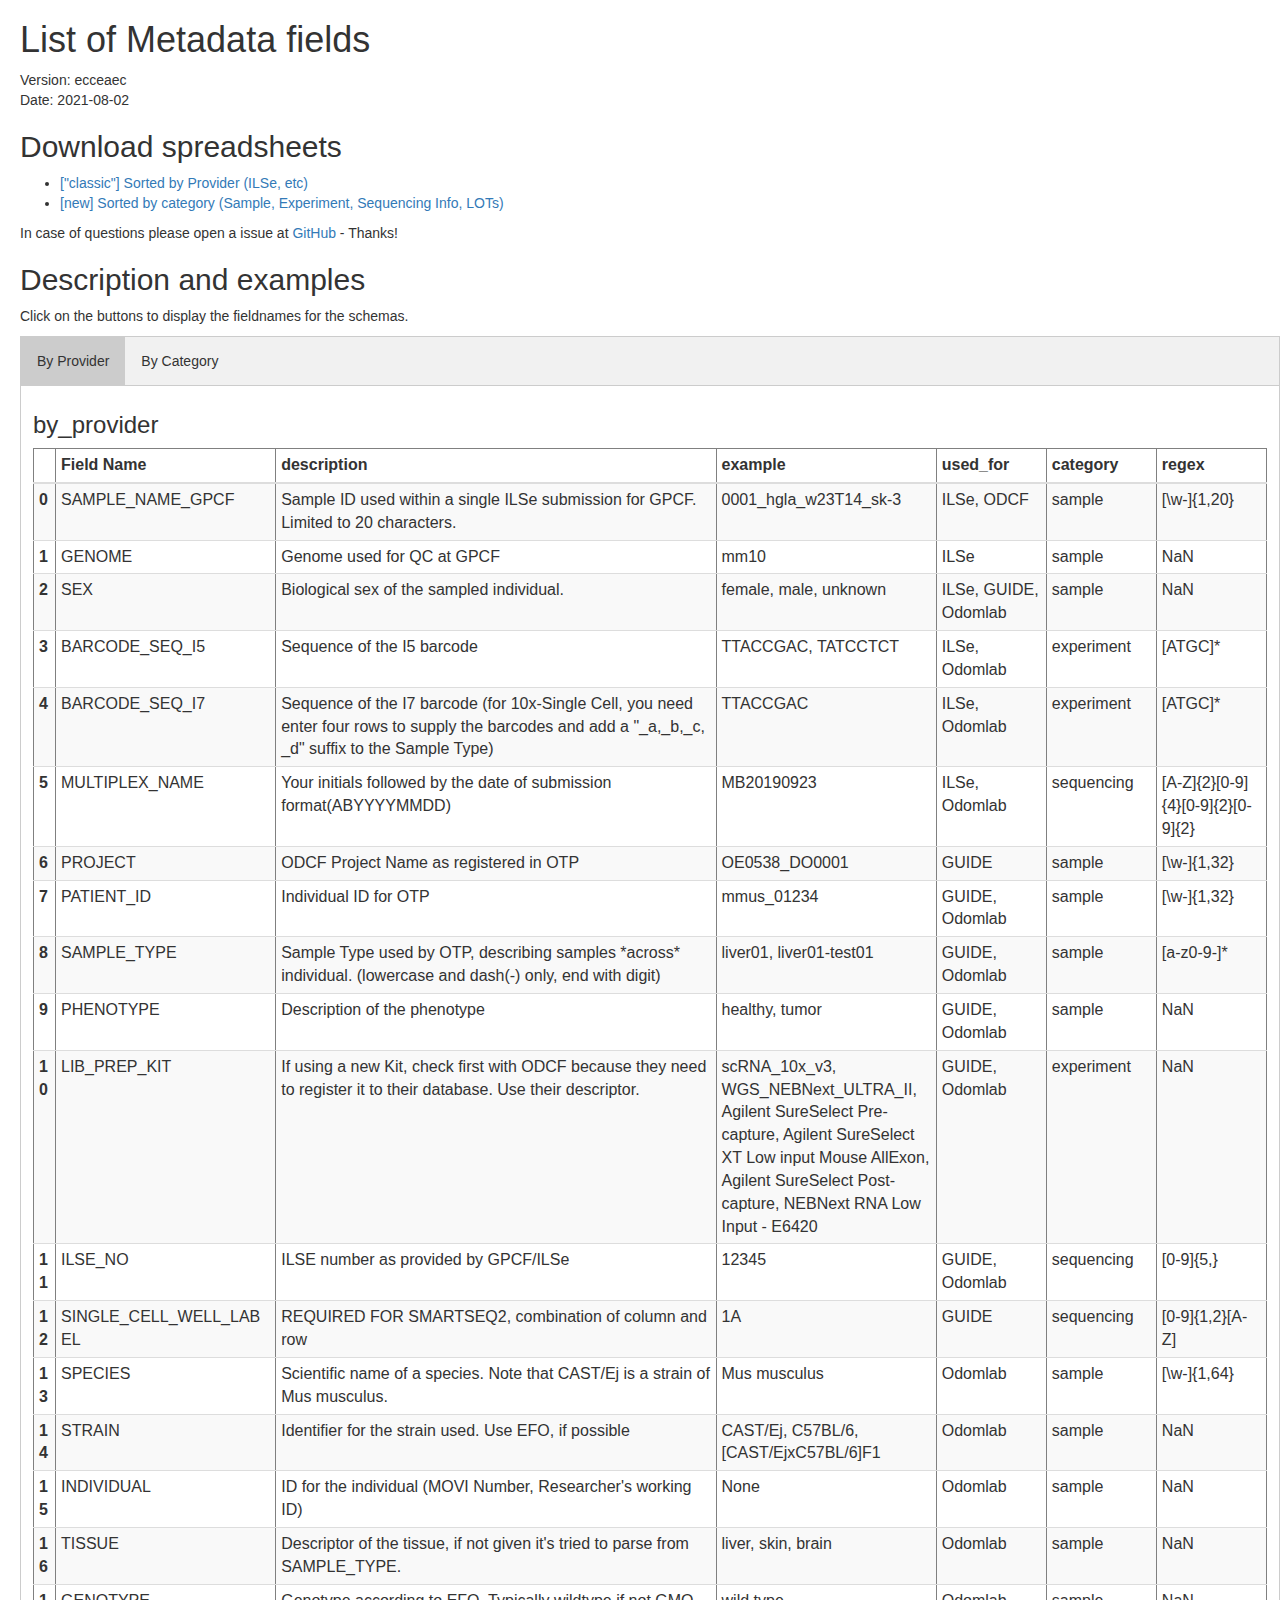
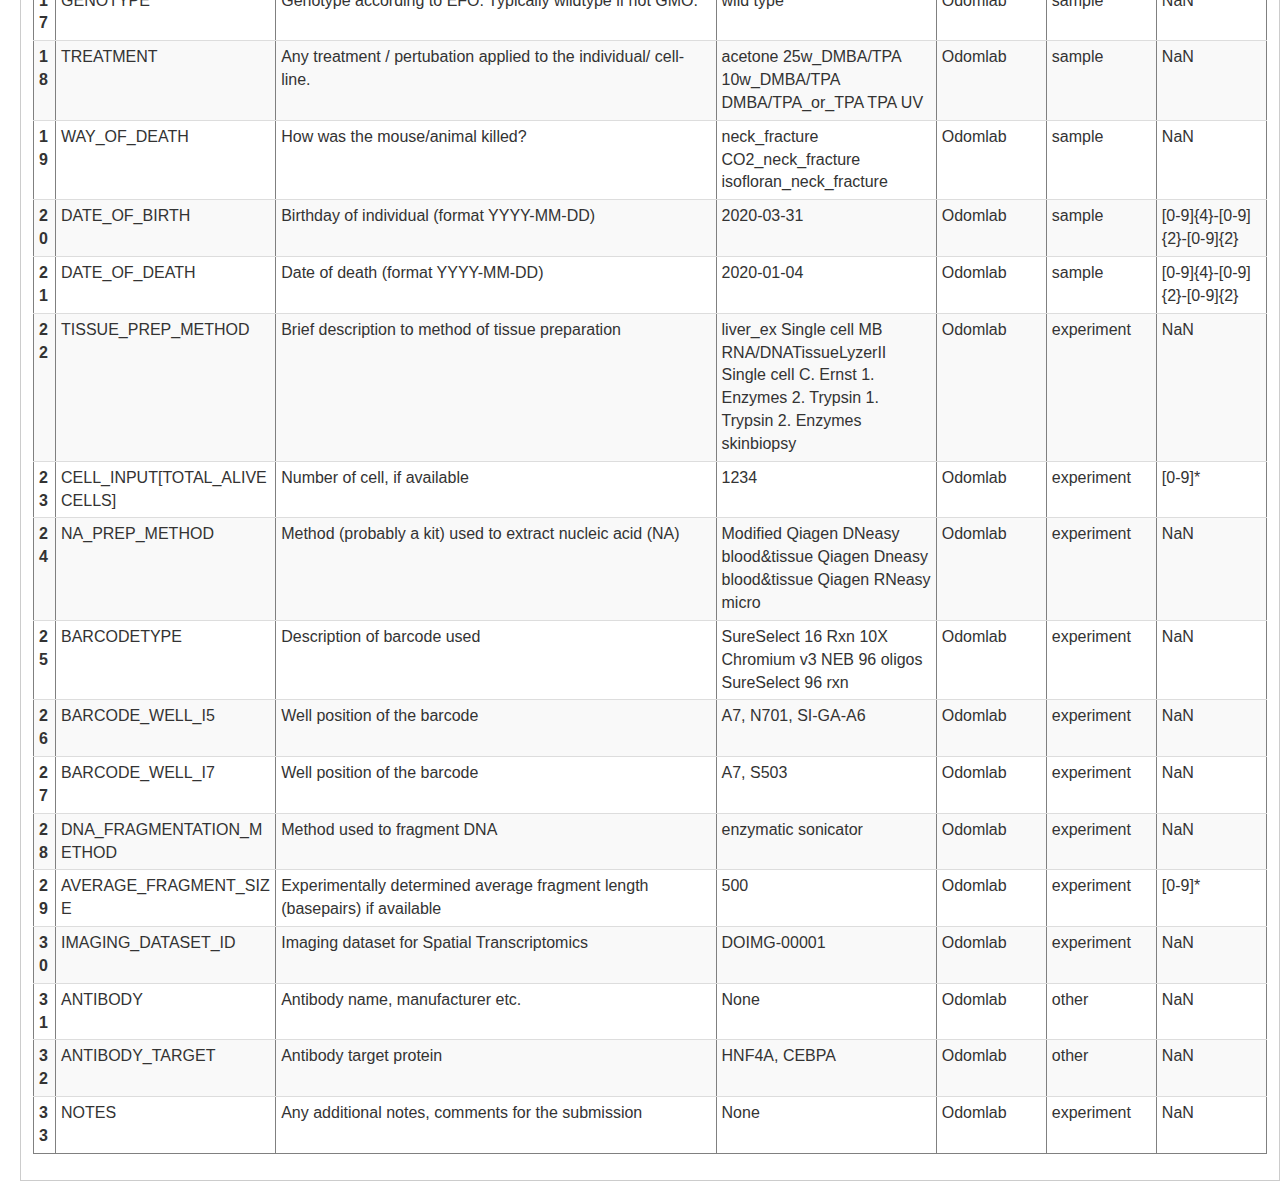
<file: index.html>
<html>
<head>
  <title> Metadata spreadsheet </title>
  <meta name="viewport" content="width=device-width, initial-scale=1">
  <link rel="stylesheet" href="https://maxcdn.bootstrapcdn.com/bootstrap/3.4.1/css/bootstrap.min.css">
  <script src="https://ajax.googleapis.com/ajax/libs/jquery/3.5.1/jquery.min.js"></script>
  <script src="https://maxcdn.bootstrapcdn.com/bootstrap/3.4.1/js/bootstrap.min.js"></script>
<link rel="stylesheet" type="text/css" href="df_style.css"/>
</head>
<body>
<h1> List of Metadata fields </h1>

<p>
Version: ecceaec <br />
Date: 2021-08-02 <br />
</p>

<p>
<h2> Download spreadsheets</h2>
<ul>
<li> <a href="sheets/sequencing_spreadsheet_template.by_provider.xlsx"> ["classic"] Sorted by Provider (ILSe, etc) </a> </li> 
<li> <a href="sheets/sequencing_spreadsheet_template.by_category.xlsx"> [new] Sorted by category (Sample, Experiment, Sequencing Info, LOTs) </a> </li> 
</ul>

</p>
<p>
In case of questions please open a issue at <a href="https://github.com/odomlab2/metadata-submission/issues" >GitHub</a> - Thanks!
</p>
<h2> Description and examples </h2> 
<p>
Click on the buttons to display the fieldnames for the schemas.
</p>
<!-- Tab links -->
<div class="tab">
  <button class="tablinks" onclick="openTab(event, 'by_provider')" id="defaultOpen">By Provider</button>
  <button class="tablinks" onclick="openTab(event, 'by_category')" >By Category</button>

</div>
<!-- Tab content -->
                        <div id="by_category" class="tabcontent">
                        <h3>by_category</h3>
                        <table border="1" class="dataframe table table-striped table-condensed">
  <thead>
    <tr style="text-align: right;">
      <th></th>
      <th>Field Name</th>
      <th>description</th>
      <th>example</th>
      <th>used_for</th>
      <th>category</th>
      <th>regex</th>
    </tr>
  </thead>
  <tbody>
    <tr>
      <th>0</th>
      <td>SAMPLE_NAME_GPCF</td>
      <td>Sample ID used within a single ILSe submission for GPCF. Limited to 20 characters.</td>
      <td>0001_hgla_w23T14_sk-3</td>
      <td>ILSe, ODCF</td>
      <td>sample</td>
      <td>[\w-]{1,20}</td>
    </tr>
    <tr>
      <th>1</th>
      <td>PROJECT</td>
      <td>ODCF Project Name as registered in OTP</td>
      <td>OE0538_DO0001</td>
      <td>GUIDE</td>
      <td>sample</td>
      <td>[\w-]{1,32}</td>
    </tr>
    <tr>
      <th>2</th>
      <td>PATIENT_ID</td>
      <td>Individual ID for OTP</td>
      <td>mmus_01234</td>
      <td>GUIDE, Odomlab</td>
      <td>sample</td>
      <td>[\w-]{1,32}</td>
    </tr>
    <tr>
      <th>3</th>
      <td>SPECIES</td>
      <td>Scientific name of a species. Note that CAST/Ej is a strain of Mus musculus.</td>
      <td>Mus musculus</td>
      <td>Odomlab</td>
      <td>sample</td>
      <td>[\w-]{1,64}</td>
    </tr>
    <tr>
      <th>4</th>
      <td>STRAIN</td>
      <td>Identifier for the strain used. Use EFO, if possible</td>
      <td>CAST/Ej, C57BL/6, [CAST/EjxC57BL/6]F1</td>
      <td>Odomlab</td>
      <td>sample</td>
      <td>NaN</td>
    </tr>
    <tr>
      <th>5</th>
      <td>GENOME</td>
      <td>Genome used for QC at GPCF</td>
      <td>mm10</td>
      <td>ILSe</td>
      <td>sample</td>
      <td>NaN</td>
    </tr>
    <tr>
      <th>6</th>
      <td>INDIVIDUAL</td>
      <td>ID for the individual (MOVI Number, Researcher's working ID)</td>
      <td>None</td>
      <td>Odomlab</td>
      <td>sample</td>
      <td>NaN</td>
    </tr>
    <tr>
      <th>7</th>
      <td>SAMPLE_TYPE</td>
      <td>Sample Type used by OTP, describing samples *across* individual. (lowercase and dash(-) only, end with digit)</td>
      <td>liver01, liver01-test01</td>
      <td>GUIDE, Odomlab</td>
      <td>sample</td>
      <td>[a-z0-9-]*</td>
    </tr>
    <tr>
      <th>8</th>
      <td>TISSUE</td>
      <td>Descriptor of the tissue, if not given it's tried to parse from SAMPLE_TYPE.</td>
      <td>liver, skin, brain</td>
      <td>Odomlab</td>
      <td>sample</td>
      <td>NaN</td>
    </tr>
    <tr>
      <th>9</th>
      <td>GENOTYPE</td>
      <td>Genotype according to EFO. Typically wildtype if not GMO.</td>
      <td>wild type</td>
      <td>Odomlab</td>
      <td>sample</td>
      <td>NaN</td>
    </tr>
    <tr>
      <th>10</th>
      <td>PHENOTYPE</td>
      <td>Description of the phenotype</td>
      <td>healthy, tumor</td>
      <td>GUIDE, Odomlab</td>
      <td>sample</td>
      <td>NaN</td>
    </tr>
    <tr>
      <th>11</th>
      <td>SEX</td>
      <td>Biological sex of the sampled individual.</td>
      <td>female, male, unknown</td>
      <td>ILSe, GUIDE, Odomlab</td>
      <td>sample</td>
      <td>NaN</td>
    </tr>
    <tr>
      <th>12</th>
      <td>DATE_OF_BIRTH</td>
      <td>Birthday of individual (format YYYY-MM-DD)</td>
      <td>2020-03-31</td>
      <td>Odomlab</td>
      <td>sample</td>
      <td>[0-9]{4}-[0-9]{2}-[0-9]{2}</td>
    </tr>
    <tr>
      <th>13</th>
      <td>DATE_OF_DEATH</td>
      <td>Date of death (format YYYY-MM-DD)</td>
      <td>2020-01-04</td>
      <td>Odomlab</td>
      <td>sample</td>
      <td>[0-9]{4}-[0-9]{2}-[0-9]{2}</td>
    </tr>
    <tr>
      <th>14</th>
      <td>WAY_OF_DEATH</td>
      <td>How was the mouse/animal killed?</td>
      <td>neck_fracture CO2_neck_fracture isofloran_neck_fracture</td>
      <td>Odomlab</td>
      <td>sample</td>
      <td>NaN</td>
    </tr>
    <tr>
      <th>15</th>
      <td>TREATMENT</td>
      <td>Any treatment / pertubation applied to the individual/ cell-line.</td>
      <td>acetone 25w_DMBA/TPA 10w_DMBA/TPA DMBA/TPA_or_TPA TPA UV</td>
      <td>Odomlab</td>
      <td>sample</td>
      <td>NaN</td>
    </tr>
    <tr>
      <th>16</th>
      <td>CELL_INPUT[TOTAL_ALIVE CELLS]</td>
      <td>Number of cell,  if available</td>
      <td>1234</td>
      <td>Odomlab</td>
      <td>experiment</td>
      <td>[0-9]*</td>
    </tr>
    <tr>
      <th>17</th>
      <td>TISSUE_PREP_METHOD</td>
      <td>Brief description to method of tissue preparation</td>
      <td>liver_ex Single cell MB RNA/DNATissueLyzerII Single cell C. Ernst 1. Enzymes 2. Trypsin 1. Trypsin 2. Enzymes skinbiopsy</td>
      <td>Odomlab</td>
      <td>experiment</td>
      <td>NaN</td>
    </tr>
    <tr>
      <th>18</th>
      <td>NA_PREP_METHOD</td>
      <td>Method (probably a kit) used to extract nucleic acid (NA)</td>
      <td>Modified Qiagen DNeasy blood&amp;tissue Qiagen Dneasy blood&amp;tissue Qiagen RNeasy micro</td>
      <td>Odomlab</td>
      <td>experiment</td>
      <td>NaN</td>
    </tr>
    <tr>
      <th>19</th>
      <td>NOTES</td>
      <td>Any additional notes, comments for the submission</td>
      <td>None</td>
      <td>Odomlab</td>
      <td>experiment</td>
      <td>NaN</td>
    </tr>
    <tr>
      <th>20</th>
      <td>LIB_PREP_KIT</td>
      <td>If using a new Kit, check first with ODCF because they need to register it to their database. Use their descriptor.</td>
      <td>scRNA_10x_v3, WGS_NEBNext_ULTRA_II, Agilent SureSelect Pre-capture, Agilent SureSelect XT Low input Mouse AllExon, Agilent SureSelect Post-capture, NEBNext RNA Low Input - E6420</td>
      <td>GUIDE, Odomlab</td>
      <td>experiment</td>
      <td>NaN</td>
    </tr>
    <tr>
      <th>21</th>
      <td>AVERAGE_FRAGMENT_SIZE</td>
      <td>Experimentally determined average fragment length (basepairs) if available</td>
      <td>500</td>
      <td>Odomlab</td>
      <td>experiment</td>
      <td>[0-9]*</td>
    </tr>
    <tr>
      <th>22</th>
      <td>BARCODETYPE</td>
      <td>Description of barcode used</td>
      <td>SureSelect 16 Rxn 10X Chromium v3 NEB 96 oligos SureSelect 96 rxn</td>
      <td>Odomlab</td>
      <td>experiment</td>
      <td>NaN</td>
    </tr>
    <tr>
      <th>23</th>
      <td>BARCODE_WELL_I5</td>
      <td>Well position of the barcode</td>
      <td>A7, N701, SI-GA-A6</td>
      <td>Odomlab</td>
      <td>experiment</td>
      <td>NaN</td>
    </tr>
    <tr>
      <th>24</th>
      <td>BARCODE_SEQ_I5</td>
      <td>Sequence of the I5 barcode</td>
      <td>TTACCGAC, TATCCTCT</td>
      <td>ILSe, Odomlab</td>
      <td>experiment</td>
      <td>[ATGC]*</td>
    </tr>
    <tr>
      <th>25</th>
      <td>BARCODE_WELL_I7</td>
      <td>Well position of the barcode</td>
      <td>A7, S503</td>
      <td>Odomlab</td>
      <td>experiment</td>
      <td>NaN</td>
    </tr>
    <tr>
      <th>26</th>
      <td>BARCODE_SEQ_I7</td>
      <td>Sequence of the I7 barcode (for 10x-Single Cell, you need enter four rows to supply the barcodes and add a "_a,_b,_c, _d" suffix to the Sample Type)</td>
      <td>TTACCGAC</td>
      <td>ILSe, Odomlab</td>
      <td>experiment</td>
      <td>[ATGC]*</td>
    </tr>
    <tr>
      <th>27</th>
      <td>DNA_FRAGMENTATION_METHOD</td>
      <td>Method used to fragment DNA</td>
      <td>enzymatic sonicator</td>
      <td>Odomlab</td>
      <td>experiment</td>
      <td>NaN</td>
    </tr>
    <tr>
      <th>28</th>
      <td>IMAGING_DATASET_ID</td>
      <td>Imaging dataset for Spatial Transcriptomics</td>
      <td>DOIMG-00001</td>
      <td>Odomlab</td>
      <td>experiment</td>
      <td>NaN</td>
    </tr>
    <tr>
      <th>29</th>
      <td>MULTIPLEX_NAME</td>
      <td>Your initials followed by the date of submission format(ABYYYYMMDD)</td>
      <td>MB20190923</td>
      <td>ILSe, Odomlab</td>
      <td>sequencing</td>
      <td>[A-Z]{2}[0-9]{4}[0-9]{2}[0-9]{2}</td>
    </tr>
    <tr>
      <th>30</th>
      <td>ILSE_NO</td>
      <td>ILSE number as provided by GPCF/ILSe</td>
      <td>12345</td>
      <td>GUIDE, Odomlab</td>
      <td>sequencing</td>
      <td>[0-9]{5,}</td>
    </tr>
    <tr>
      <th>31</th>
      <td>SINGLE_CELL_WELL_LABEL</td>
      <td>REQUIRED FOR SMARTSEQ2, combination of column and row</td>
      <td>1A</td>
      <td>GUIDE</td>
      <td>sequencing</td>
      <td>[0-9]{1,2}[A-Z]</td>
    </tr>
    <tr>
      <th>32</th>
      <td>ANTIBODY_TARGET</td>
      <td>Antibody target protein</td>
      <td>HNF4A, CEBPA</td>
      <td>Odomlab</td>
      <td>other</td>
      <td>NaN</td>
    </tr>
    <tr>
      <th>33</th>
      <td>ANTIBODY</td>
      <td>Antibody name, manufacturer etc.</td>
      <td>None</td>
      <td>Odomlab</td>
      <td>other</td>
      <td>NaN</td>
    </tr>
  </tbody>
</table>
                        </div><!-- Tab content -->
                        <div id="by_provider" class="tabcontent">
                        <h3>by_provider</h3>
                        <table border="1" class="dataframe table table-striped table-condensed">
  <thead>
    <tr style="text-align: right;">
      <th></th>
      <th>Field Name</th>
      <th>description</th>
      <th>example</th>
      <th>used_for</th>
      <th>category</th>
      <th>regex</th>
    </tr>
  </thead>
  <tbody>
    <tr>
      <th>0</th>
      <td>SAMPLE_NAME_GPCF</td>
      <td>Sample ID used within a single ILSe submission for GPCF. Limited to 20 characters.</td>
      <td>0001_hgla_w23T14_sk-3</td>
      <td>ILSe, ODCF</td>
      <td>sample</td>
      <td>[\w-]{1,20}</td>
    </tr>
    <tr>
      <th>1</th>
      <td>GENOME</td>
      <td>Genome used for QC at GPCF</td>
      <td>mm10</td>
      <td>ILSe</td>
      <td>sample</td>
      <td>NaN</td>
    </tr>
    <tr>
      <th>2</th>
      <td>SEX</td>
      <td>Biological sex of the sampled individual.</td>
      <td>female, male, unknown</td>
      <td>ILSe, GUIDE, Odomlab</td>
      <td>sample</td>
      <td>NaN</td>
    </tr>
    <tr>
      <th>3</th>
      <td>BARCODE_SEQ_I5</td>
      <td>Sequence of the I5 barcode</td>
      <td>TTACCGAC, TATCCTCT</td>
      <td>ILSe, Odomlab</td>
      <td>experiment</td>
      <td>[ATGC]*</td>
    </tr>
    <tr>
      <th>4</th>
      <td>BARCODE_SEQ_I7</td>
      <td>Sequence of the I7 barcode (for 10x-Single Cell, you need enter four rows to supply the barcodes and add a "_a,_b,_c, _d" suffix to the Sample Type)</td>
      <td>TTACCGAC</td>
      <td>ILSe, Odomlab</td>
      <td>experiment</td>
      <td>[ATGC]*</td>
    </tr>
    <tr>
      <th>5</th>
      <td>MULTIPLEX_NAME</td>
      <td>Your initials followed by the date of submission format(ABYYYYMMDD)</td>
      <td>MB20190923</td>
      <td>ILSe, Odomlab</td>
      <td>sequencing</td>
      <td>[A-Z]{2}[0-9]{4}[0-9]{2}[0-9]{2}</td>
    </tr>
    <tr>
      <th>6</th>
      <td>PROJECT</td>
      <td>ODCF Project Name as registered in OTP</td>
      <td>OE0538_DO0001</td>
      <td>GUIDE</td>
      <td>sample</td>
      <td>[\w-]{1,32}</td>
    </tr>
    <tr>
      <th>7</th>
      <td>PATIENT_ID</td>
      <td>Individual ID for OTP</td>
      <td>mmus_01234</td>
      <td>GUIDE, Odomlab</td>
      <td>sample</td>
      <td>[\w-]{1,32}</td>
    </tr>
    <tr>
      <th>8</th>
      <td>SAMPLE_TYPE</td>
      <td>Sample Type used by OTP, describing samples *across* individual. (lowercase and dash(-) only, end with digit)</td>
      <td>liver01, liver01-test01</td>
      <td>GUIDE, Odomlab</td>
      <td>sample</td>
      <td>[a-z0-9-]*</td>
    </tr>
    <tr>
      <th>9</th>
      <td>PHENOTYPE</td>
      <td>Description of the phenotype</td>
      <td>healthy, tumor</td>
      <td>GUIDE, Odomlab</td>
      <td>sample</td>
      <td>NaN</td>
    </tr>
    <tr>
      <th>10</th>
      <td>LIB_PREP_KIT</td>
      <td>If using a new Kit, check first with ODCF because they need to register it to their database. Use their descriptor.</td>
      <td>scRNA_10x_v3, WGS_NEBNext_ULTRA_II, Agilent SureSelect Pre-capture, Agilent SureSelect XT Low input Mouse AllExon, Agilent SureSelect Post-capture, NEBNext RNA Low Input - E6420</td>
      <td>GUIDE, Odomlab</td>
      <td>experiment</td>
      <td>NaN</td>
    </tr>
    <tr>
      <th>11</th>
      <td>ILSE_NO</td>
      <td>ILSE number as provided by GPCF/ILSe</td>
      <td>12345</td>
      <td>GUIDE, Odomlab</td>
      <td>sequencing</td>
      <td>[0-9]{5,}</td>
    </tr>
    <tr>
      <th>12</th>
      <td>SINGLE_CELL_WELL_LABEL</td>
      <td>REQUIRED FOR SMARTSEQ2, combination of column and row</td>
      <td>1A</td>
      <td>GUIDE</td>
      <td>sequencing</td>
      <td>[0-9]{1,2}[A-Z]</td>
    </tr>
    <tr>
      <th>13</th>
      <td>SPECIES</td>
      <td>Scientific name of a species. Note that CAST/Ej is a strain of Mus musculus.</td>
      <td>Mus musculus</td>
      <td>Odomlab</td>
      <td>sample</td>
      <td>[\w-]{1,64}</td>
    </tr>
    <tr>
      <th>14</th>
      <td>STRAIN</td>
      <td>Identifier for the strain used. Use EFO, if possible</td>
      <td>CAST/Ej, C57BL/6, [CAST/EjxC57BL/6]F1</td>
      <td>Odomlab</td>
      <td>sample</td>
      <td>NaN</td>
    </tr>
    <tr>
      <th>15</th>
      <td>INDIVIDUAL</td>
      <td>ID for the individual (MOVI Number, Researcher's working ID)</td>
      <td>None</td>
      <td>Odomlab</td>
      <td>sample</td>
      <td>NaN</td>
    </tr>
    <tr>
      <th>16</th>
      <td>TISSUE</td>
      <td>Descriptor of the tissue, if not given it's tried to parse from SAMPLE_TYPE.</td>
      <td>liver, skin, brain</td>
      <td>Odomlab</td>
      <td>sample</td>
      <td>NaN</td>
    </tr>
    <tr>
      <th>17</th>
      <td>GENOTYPE</td>
      <td>Genotype according to EFO. Typically wildtype if not GMO.</td>
      <td>wild type</td>
      <td>Odomlab</td>
      <td>sample</td>
      <td>NaN</td>
    </tr>
    <tr>
      <th>18</th>
      <td>TREATMENT</td>
      <td>Any treatment / pertubation applied to the individual/ cell-line.</td>
      <td>acetone 25w_DMBA/TPA 10w_DMBA/TPA DMBA/TPA_or_TPA TPA UV</td>
      <td>Odomlab</td>
      <td>sample</td>
      <td>NaN</td>
    </tr>
    <tr>
      <th>19</th>
      <td>WAY_OF_DEATH</td>
      <td>How was the mouse/animal killed?</td>
      <td>neck_fracture CO2_neck_fracture isofloran_neck_fracture</td>
      <td>Odomlab</td>
      <td>sample</td>
      <td>NaN</td>
    </tr>
    <tr>
      <th>20</th>
      <td>DATE_OF_BIRTH</td>
      <td>Birthday of individual (format YYYY-MM-DD)</td>
      <td>2020-03-31</td>
      <td>Odomlab</td>
      <td>sample</td>
      <td>[0-9]{4}-[0-9]{2}-[0-9]{2}</td>
    </tr>
    <tr>
      <th>21</th>
      <td>DATE_OF_DEATH</td>
      <td>Date of death (format YYYY-MM-DD)</td>
      <td>2020-01-04</td>
      <td>Odomlab</td>
      <td>sample</td>
      <td>[0-9]{4}-[0-9]{2}-[0-9]{2}</td>
    </tr>
    <tr>
      <th>22</th>
      <td>TISSUE_PREP_METHOD</td>
      <td>Brief description to method of tissue preparation</td>
      <td>liver_ex Single cell MB RNA/DNATissueLyzerII Single cell C. Ernst 1. Enzymes 2. Trypsin 1. Trypsin 2. Enzymes skinbiopsy</td>
      <td>Odomlab</td>
      <td>experiment</td>
      <td>NaN</td>
    </tr>
    <tr>
      <th>23</th>
      <td>CELL_INPUT[TOTAL_ALIVE CELLS]</td>
      <td>Number of cell,  if available</td>
      <td>1234</td>
      <td>Odomlab</td>
      <td>experiment</td>
      <td>[0-9]*</td>
    </tr>
    <tr>
      <th>24</th>
      <td>NA_PREP_METHOD</td>
      <td>Method (probably a kit) used to extract nucleic acid (NA)</td>
      <td>Modified Qiagen DNeasy blood&amp;tissue Qiagen Dneasy blood&amp;tissue Qiagen RNeasy micro</td>
      <td>Odomlab</td>
      <td>experiment</td>
      <td>NaN</td>
    </tr>
    <tr>
      <th>25</th>
      <td>BARCODETYPE</td>
      <td>Description of barcode used</td>
      <td>SureSelect 16 Rxn 10X Chromium v3 NEB 96 oligos SureSelect 96 rxn</td>
      <td>Odomlab</td>
      <td>experiment</td>
      <td>NaN</td>
    </tr>
    <tr>
      <th>26</th>
      <td>BARCODE_WELL_I5</td>
      <td>Well position of the barcode</td>
      <td>A7, N701, SI-GA-A6</td>
      <td>Odomlab</td>
      <td>experiment</td>
      <td>NaN</td>
    </tr>
    <tr>
      <th>27</th>
      <td>BARCODE_WELL_I7</td>
      <td>Well position of the barcode</td>
      <td>A7, S503</td>
      <td>Odomlab</td>
      <td>experiment</td>
      <td>NaN</td>
    </tr>
    <tr>
      <th>28</th>
      <td>DNA_FRAGMENTATION_METHOD</td>
      <td>Method used to fragment DNA</td>
      <td>enzymatic sonicator</td>
      <td>Odomlab</td>
      <td>experiment</td>
      <td>NaN</td>
    </tr>
    <tr>
      <th>29</th>
      <td>AVERAGE_FRAGMENT_SIZE</td>
      <td>Experimentally determined average fragment length (basepairs) if available</td>
      <td>500</td>
      <td>Odomlab</td>
      <td>experiment</td>
      <td>[0-9]*</td>
    </tr>
    <tr>
      <th>30</th>
      <td>IMAGING_DATASET_ID</td>
      <td>Imaging dataset for Spatial Transcriptomics</td>
      <td>DOIMG-00001</td>
      <td>Odomlab</td>
      <td>experiment</td>
      <td>NaN</td>
    </tr>
    <tr>
      <th>31</th>
      <td>ANTIBODY</td>
      <td>Antibody name, manufacturer etc.</td>
      <td>None</td>
      <td>Odomlab</td>
      <td>other</td>
      <td>NaN</td>
    </tr>
    <tr>
      <th>32</th>
      <td>ANTIBODY_TARGET</td>
      <td>Antibody target protein</td>
      <td>HNF4A, CEBPA</td>
      <td>Odomlab</td>
      <td>other</td>
      <td>NaN</td>
    </tr>
    <tr>
      <th>33</th>
      <td>NOTES</td>
      <td>Any additional notes, comments for the submission</td>
      <td>None</td>
      <td>Odomlab</td>
      <td>experiment</td>
      <td>NaN</td>
    </tr>
  </tbody>
</table>
                        </div>
<script>
function openTab(evt, TabName) {
  var i, tabcontent, tablinks;
  tabcontent = document.getElementsByClassName("tabcontent");
  for (i = 0; i < tabcontent.length; i++) {
    tabcontent[i].style.display = "none";
  }
  tablinks = document.getElementsByClassName("tablinks");
  for (i = 0; i < tablinks.length; i++) {
    tablinks[i].className = tablinks[i].className.replace(" active", "");
  }
  document.getElementById(TabName).style.display = "block";
  evt.currentTarget.className += " active";
}
// Get the element with id="defaultOpen" and click on it
document.getElementById("defaultOpen").click();
</script>
</body>
</html>
</file>
<file: df_style.css>
body
{
    padding-left: 20px;
}
table {
    table-layout: fixed;
    overflow-wrap: break-word;

}
th:nth-child(1) {
    width: 20px;
}
th:nth-child(2) {
    width: 200px;
}

/* the second */
th:nth-child(3) {
    width: 400px;
}

/* the third */
th:nth-child(4) {
    width: 200px;
}
/* the third */
th:nth-child(5) {
    width: 100px;
}
/* the third */
th:nth-child(6) {
    width: 100px;
}
/* the third */
th:nth-child(7) {
    width: 100px;
}


pre {
    white-space: -moz-pre-wrap; /* Mozilla, supported since 1999 */
    white-space: -pre-wrap; /* Opera */
    white-space: -o-pre-wrap; /* Opera */
    white-space: pre-wrap; /* CSS3 - Text module (Candidate Recommendation) http://www.w3.org/TR/css3-text/#white-space */
    word-wrap: break-word; /* IE 5.5+ */
    width: 725px
}
/* Style the tab */
.tab {
    overflow: hidden;
    border: 1px solid #ccc;
    background-color: #f1f1f1;
}

/* Style the buttons that are used to open the tab content */
.tab button {
    background-color: inherit;
    float: left;
    border: none;
    outline: none;
    cursor: pointer;
    padding: 14px 16px;
    transition: 0.3s;
}

/* Change background color of buttons on hover */
.tab button:hover {
    background-color: #ddd;
}

/* Create an active/current tablink class */
.tab button.active {
    background-color: #ccc;
}

/* Style the tab content */
.tabcontent {
    display: none;
    padding: 6px 12px;
    border: 1px solid #ccc;
    border-top: none;
}
.tabcontent {
    animation: fadeEffect 1s; /* Fading effect takes 1 second */
}

/* Go from zero to full opacity */
@keyframes fadeEffect {
    from {opacity: 0;}
    to {opacity: 1;}
}
</file>
